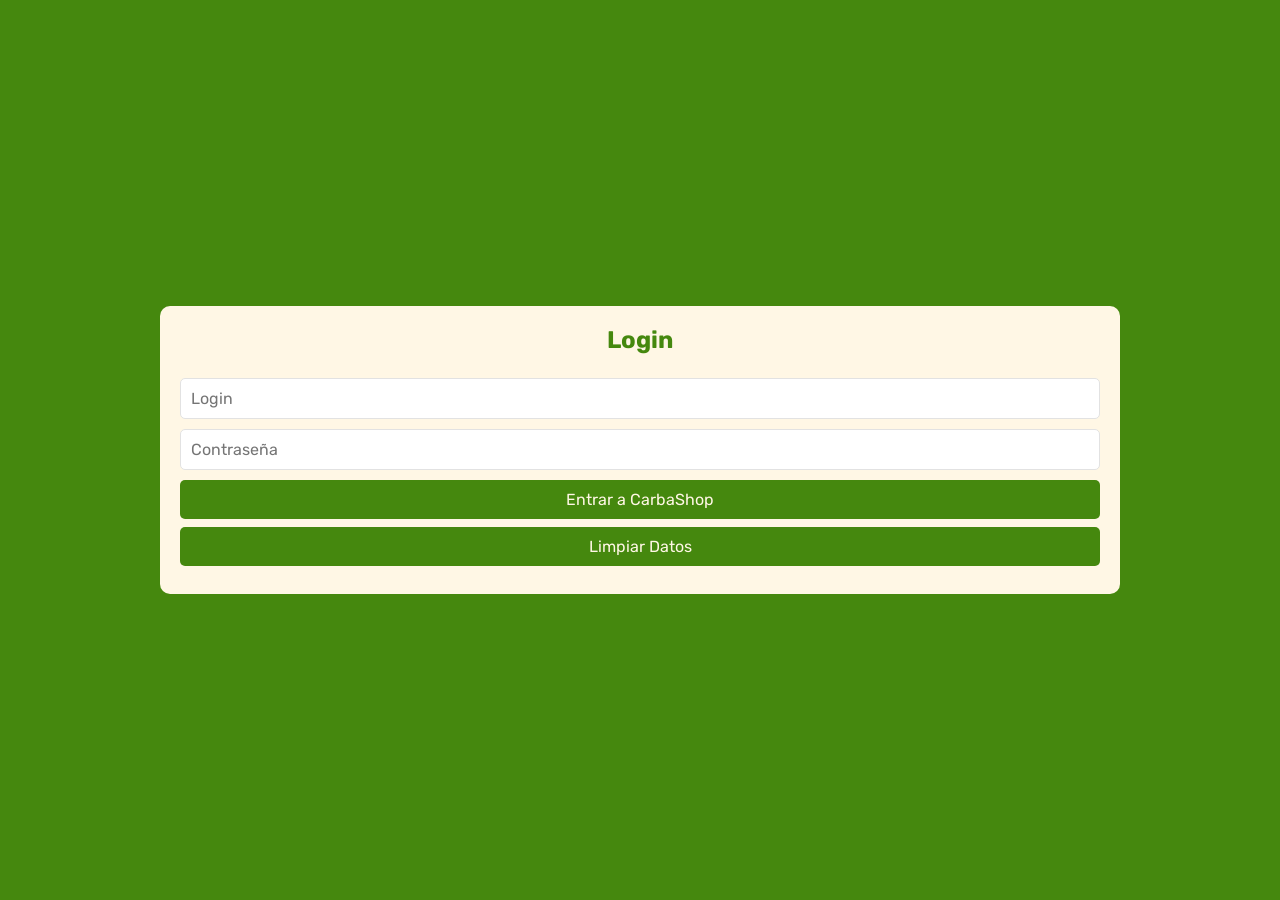
<file: index.html>
<!DOCTYPE html>
<html lang="es">
<head>
  <meta charset="UTF-8" />
  <meta name="viewport" content="width=device-width, initial-scale=1.0" />
  <title>CarbaShop</title>
  <link rel="stylesheet" type="text/css" href="./css/comun.css" />
  <link rel="stylesheet" type="text/css" href="./css/indexStyles.css"/>
  <script type="text/javascript" src="./js/indexJS.js" defer></script>
  <!--Adjuntar aquí el resto de archivos css y js-->
</head>

<body>
  <div class="container">
    <h2>Login</h2>
    <form name="formulario" id="formulario">
      <input type="text" name="nombre" id="nombre" placeholder="Login"/>
      <div id="error-nombre" class="error-message"></div>
    
      <input type="password" name="password" id="password" placeholder="Contraseña"/>
      <div id="error-password" class="error-message"></div>
      <div id="botones">
          <input type="submit" id="submit" name="enviar" value="Entrar a CarbaShop" />
          <input type="button" id="limpiar" name="limpiar" value="Limpiar Datos" />
      </div>
    </form>
  </div>
</body>
</html>
</file>
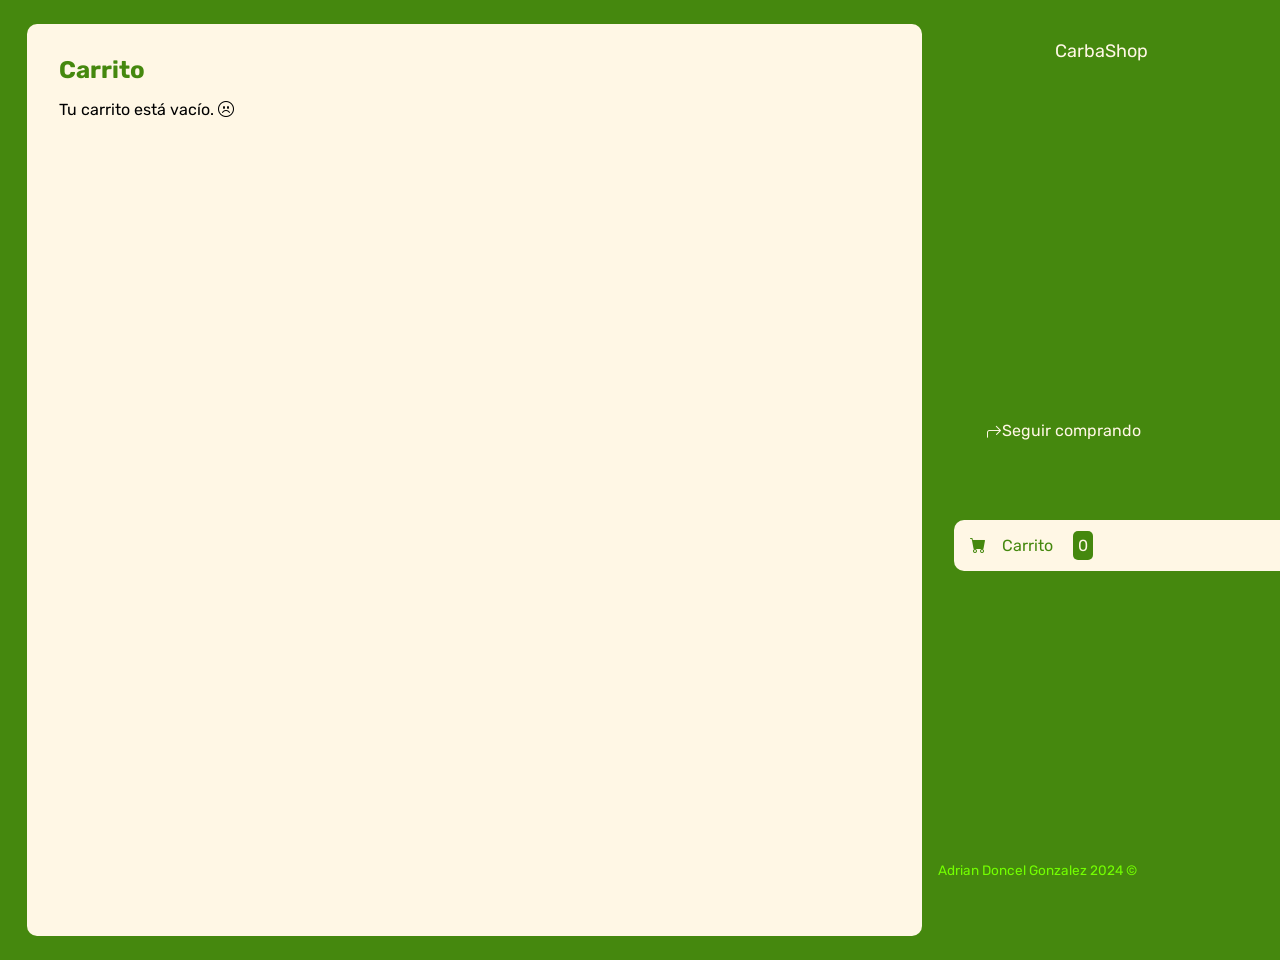
<file: carrito.html>
<!DOCTYPE html>
<html lang="es">
<head>
    <meta charset="UTF-8">
    <meta http-equiv="X-UA-Compatible" content="IE=edge">
    <meta name="viewport" content="width=device-width, initial-scale=1.0">
    <title>CarbaShop</title>
    <link rel="stylesheet" href="https://cdn.jsdelivr.net/npm/bootstrap-icons@1.9.1/font/bootstrap-icons.css">
    <link rel="stylesheet" type="text/css" href="./css/comun.css" />
    <link rel="stylesheet" type="text/css" href="./css/carritoStyles.css" />
    <script src="./js/carritoJS.js" defer></script> 
</head>
<body>
    <div class="contenedor">
        <header class="header-mobile">
            <h1 class="logo">CarbaShop</h1>
            <button class="open-menu" id="open-menu">
                <i class="bi bi-list"></i>
            </button>
        </header>
        <main>
            <h2 class="titulo-principal">Carrito</h2>
            <div class="contenedor-carrito">
                <p id="carrito-vacio" class="carrito-vacio">Tu carrito está vacío. <i class="bi bi-emoji-frown"></i></p>
                <div id="carrito-productos" class="carrito-productos">
                </div>
                <div id="carrito-acciones" class="carrito-acciones">
                    <div class="carrito-acciones-izquierda">
                        <button id="vaciar-carrito" class="carrito-acciones-vaciar">Vaciar carrito</button>
                    </div>

                    <div class="carrito-acciones-derecha">
                        <div class="carrito-acciones-total">
                            <p id="Total">Total: $0</p>
                        </div>
                        <button id="comprar-ahora" class="carrito-acciones-comprar">Comprar ahora</button>
                    </div>
                </div>
                
            </div>
        </main>
        <aside class="aside-visible">
            <button class="close-menu" id="close-menu">
                <i class="bi bi-x"></i>
            </button>
            <header>
                <h1 class="logo">CarbaShop</h1>
            </header>
            <nav>
                <ul class="menu">
                    <li><a class="boton-menu boton-volver" href="./main.html"><i class="bi bi-arrow-return-left"></i> Seguir comprando</a></li>
                    <li><a class="boton-menu boton-carrito active" href="./carrito.html"><i class="bi bi-cart-fill"></i>Carrito <span id="numerito" class="numerito">0</span></a></li>
                </ul>
            </nav>
            <footer>
                <p class="texto-footer">Adrian Doncel Gonzalez 2024 &copy;</p>
            </footer>
        </aside>
    </div>
</body>
</html>
</file>
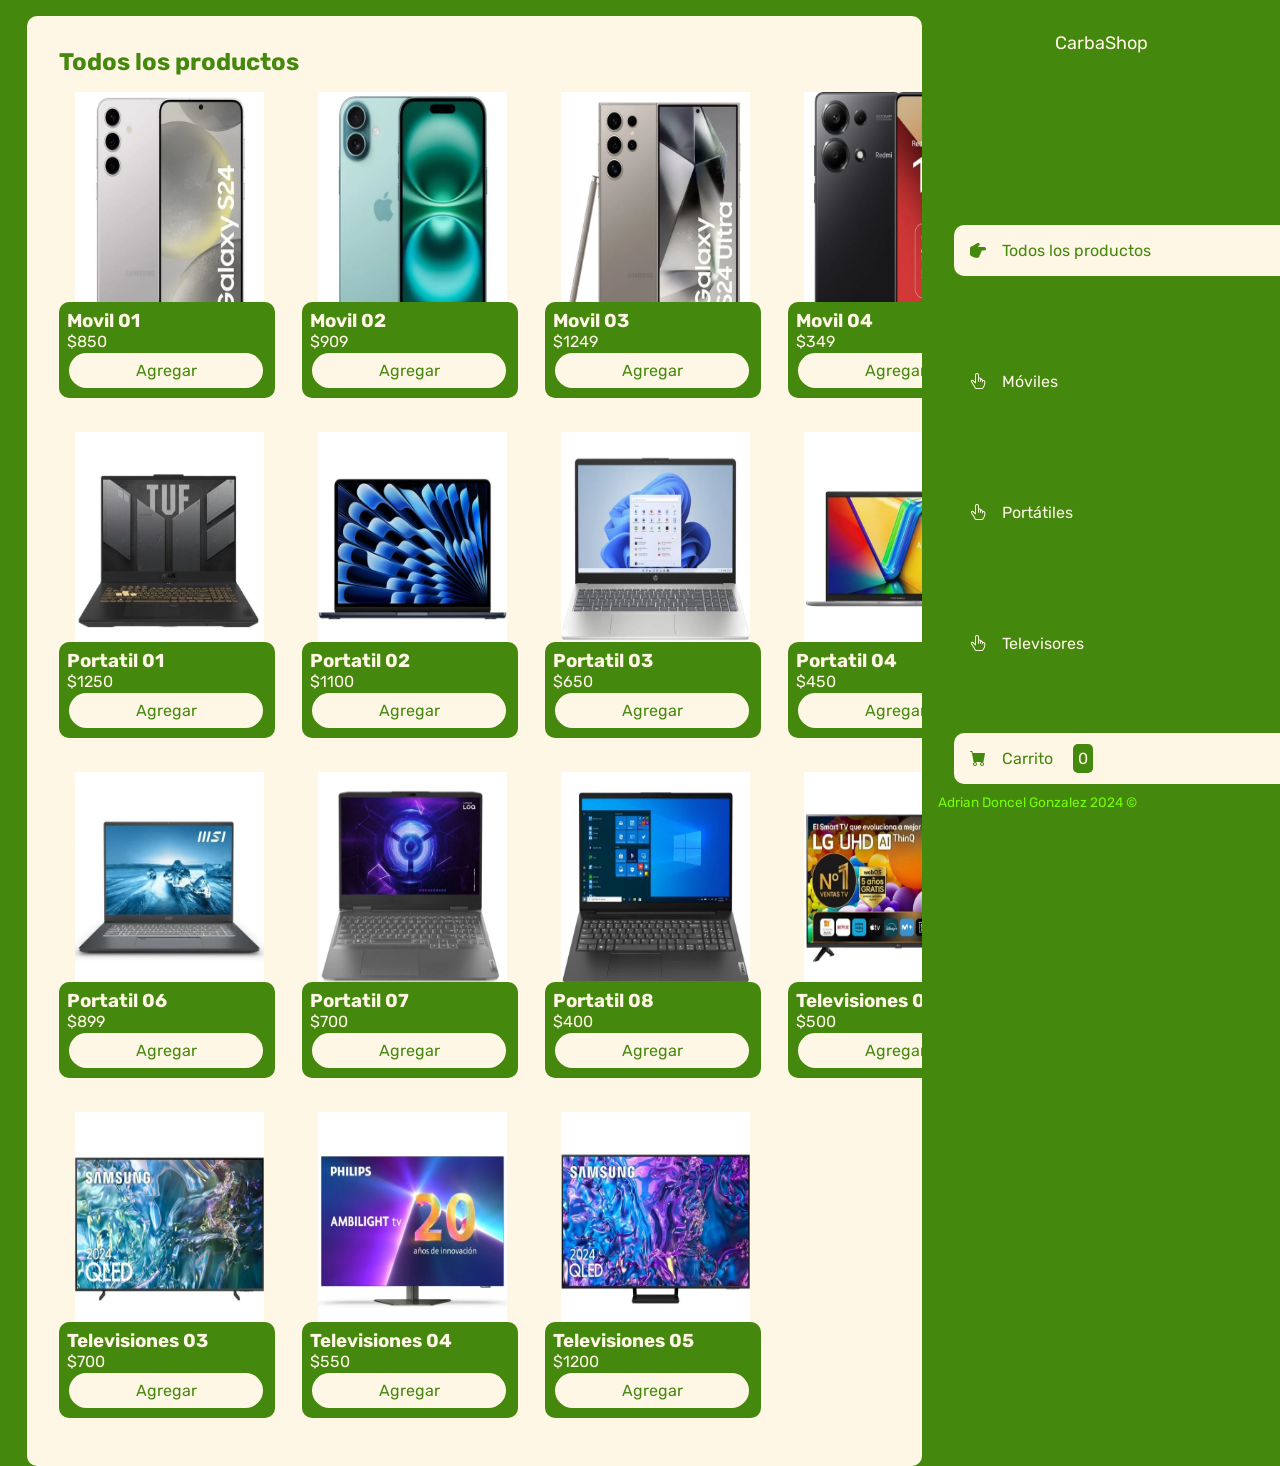
<file: main.html>
<!DOCTYPE html>
<html lang="es">
<head>
    <meta charset="UTF-8" />
    <meta name="viewport" content="width=device-width, initial-scale=1.0" />
    <title>CarbaShop</title>
    <link rel="stylesheet" href="https://cdn.jsdelivr.net/npm/bootstrap-icons@1.9.1/font/bootstrap-icons.css">
    <link rel="stylesheet" type="text/css" href="./css/comun.css" />
    <link rel="stylesheet" type="text/css" href="./css/productosStyles.css" /> 
    <link rel="stylesheet" type="text/css" href="./css/mediaquerys.css" /> 
    <script src="./js/productosJS.js" defer></script> 
</head>
<body>
    <div class="contenedor">
        <header class="header-mobile">
            <h1 class="logo" id="logo">CarbaShop</h1>
            <button class="open-menu" id="open-menu">
                <i class="bi bi-list"></i>
            </button>
        </header>
        <main>
            <h2 id="titulo-principal" class="titulo-principal">Todos los productos</h2>
            <div id="contenedor-productos" class="contenedor-productos">
                <!--
                Esta sección ha de rellenarse con JS en base al siguiente formato:
                <div class="producto">
                    <img class="producto-imagen" src="./img/portatil/01.jpg" alt="Imagen producto">
                    <div class="producto-detalles">
                        <h3 class="producto-titulo">Portatil 01</h3>
                        <p class="producto-precio">$1000</p>
                        <button class="producto-agregar">Agregar</button>
                    </div>
                </div>
                -->
            </div>
        </main>
        <aside class="aside-visible">
            <button class="close-menu" id="close-menu">
                <i class="bi bi-x"></i>
            </button>
            <header>
                <h1 class="logo"><a href="./index.html">CarbaShop</a></h1>
            </header>
            <nav>
                <ul class="menu">
                    <li><button id="todos" class="boton-menu boton-categoria active"><i class="bi bi-hand-index-thumb-fill"></i>Todos los productos</button></li>
                    <li><button id="moviles" class="boton-menu boton-categoria"><i class="bi bi-hand-index-thumb"></i>Móviles</button></li>
                    <li><button id="portatiles" class="boton-menu boton-categoria"><i class="bi bi-hand-index-thumb"></i>Portátiles</button></li>
                    <li><button id="televisiones" class="boton-menu boton-categoria"><i class="bi bi-hand-index-thumb"></i>Televisores</button></li>
                    <li><a class="boton-menu boton-carrito active" href="./carrito.html"><i class="bi bi-cart-fill"></i>Carrito <span id="numerito" class="numerito">0</span></a></li>
                </ul>
            </nav>
            <footer>
                <p class="texto-footer">Adrian Doncel Gonzalez 2024 &copy;</p>
            </footer>
        </aside>
    </div>
</body>
</html>
</file>
<file: css/comun.css>
@import url('https://fonts.googleapis.com/css2?family=Rubik:wght@300;400;500;600;700;800;900&display=swap');

:root {
    --clr-main: #45880e;
    --clr-main-light: #73ff00;
    --clr-white: #fff7e5;
    --clr-gray: #e2e2e2;
    --clr-green: #316b0a;
    --clr-red: #961818;
}

* {
    margin: 0;
    padding: 0;
    box-sizing: border-box;
    font-family: 'Rubik', sans-serif;
}

html {
    font-size: 16px;
}

h1, h2, h3, h4, h5, h6, p, a, input, textarea, ul{
    margin: 0;
    padding: 0;
}

ul {
    list-style-type: none;
}

a {
    text-decoration: none;
}

.texto-footer{
    color: var(--clr-main-light);
    font-size: .85rem;
}
</file>
<file: css/indexStyles.css>
body {
    display: flex; 
    justify-content: center;
    align-items: center;
    height: 100vh;
    margin: 0;
    background-color: var(--clr-main);
  }
  
  .container {
    text-align: center; 
    padding: 1.25rem;
    background-color: var(--clr-white);
    border-radius: 10px;
    width: 60rem;
  }
  
  form {
    display: flex;
    flex-direction: column; 
    gap: 0.625rem;
  }
  
  h2 {
    color: var(--clr-main);
    margin-bottom: 1.5rem;
  }

  .error-message {
    color: var(--clr-white);
    display: none; 
    text-align: left; 
    margin-top: 5px; 
    font-size: 0.9rem;
  }
  
  
  input {
    padding: 0.625rem;
    border: 1px solid var(--clr-gray);
    border-radius: 5px;
    font-size: 1rem;

  }
  
  input[type="submit"],
  input[type="button"] {
    background-color: var(--clr-main);
    color: var(--clr-white);
    width: 57.5rem;
    border: none;
    cursor: pointer;
    margin-bottom: 0.5rem;
    transition: background-color 0.3s ease;
  }
  
  input[type="submit"]:hover,
  input[type="button"]:hover {
    background-color: var(--clr-main-light);
  }
</file>
<file: css/carritoStyles.css>
body {
    display: flex;
    justify-content: center;
    align-items: center;
    background-color: var(--clr-main);
    height: 60rem;
  }
  
  .contenedor {
    display: flex;
    flex-direction: row;
    width: 100%;
    height: 95%;
  }
  
  .header-mobile {
    display: none;
  }
  
  main {
    display: flex;
    flex-direction: column;
    background-color: var(--clr-white);
    padding: 2rem;
    margin-left: 3vh;
    width: 70%;
    overflow: auto;
    border-radius: 10px;
  }
  
  main h2 {
    font-size: 1.5rem;
    margin-bottom: 1rem;
    color: var(--clr-main);
  }
  
  
  .aside-visible {
    display: flex;
    flex-direction: column;
    color: var(--clr-white);
    padding: 1rem;
    width: 28%;
  }
  
  .logo {
    font-size: 2vh;
    text-align: center;
    font-weight: normal;
    justify-content: center;
    cursor: pointer; 
  }
  
  .menu {
    text-align: left;
    position: absolute;
    top: 45%;
    width: 31.5rem;
  }
  
  li .boton-menu {
    background-color: var(--clr-main);
    color: var(--clr-white);
    font-size: 1rem;
    padding: 1rem;
    border: none;
    cursor: pointer;
    margin-bottom: 5rem;
  }
  
  li :hover{
    background-color: var(--clr-white);
    color:var(--clr-main);
    border-radius: 10px;
  }

  .boton-volver {
    display: flex;
    width: 29.5rem;
    margin-left: 1rem !important;
    margin-bottom: 5rem !important;
  }

  
  .boton-carrito{
    margin-left: 1rem;
    color: var(--clr-main) !important;
    background-color: var(--clr-white) !important;
    border-radius: 10px;
    padding-right: 66% !important;
  }
  
  #numerito {
    padding: 0.3rem;
    border-radius: 5px;
    color: var(--clr-white)  !important;
    background-color: var(--clr-main) !important;
    margin-left: 1rem;
  }
  
  i {
    padding-right: 1rem;
    transform: rotate(180deg);
  }
  
  footer {
    position: absolute;
    bottom: 2.5%;
  }
  
  #close-menu {
    display: none;
  }
  
  .carrito-producto {
    display: flex;
    background-color: var(--clr-gray);
    border-radius: 10px;
    margin-bottom: 1rem;
}

  .carrito-producto-imagen {
    width: 5rem;
    height: auto;
    margin-right: 8rem;
  }
    
  .carrito-producto-titulo {
    margin-right: 4rem;
    margin-top: 1.5rem;
    color: var(--clr-main);
  }

  .carrito-producto-cantidad {
    margin-right: 8rem;
    margin-top: 1.5rem;
    color: var(--clr-main);
  }

  .carrito-producto-precio {
    margin-right: 8rem;
    margin-top: 1.5rem;
    color: var(--clr-main);
  }

  .carrito-producto-subtotal {
    margin-right: 8rem;
    margin-top: 1.5rem;
    color: var(--clr-main);
  }

.carrito-producto-comprar {
  background: none;
  border: none;
  cursor: pointer;
  margin-right: 5rem;
  color: var(--clr-main);
}

.carrito-producto-eliminar {
  background: none;
  border: none;
  cursor: pointer;
  margin-right: 5rem;
  color: var(--clr-red)
}

#carrito-acciones {
  display: flex;
}

#vaciar-carrito {
  background-color: var(--clr-gray);
  border: none;
  padding: 1rem;
  border-radius: 20px;
  color: var(--clr-main);
  font-size: x-large;
  cursor: pointer;
}

#comprar-ahora {
  background-color: var(--clr-main);
  border: none;
  color: var(--clr-white);
  padding: 1rem;
  border-radius: 0px 20px 20px 0px;
  width: 10rem;
  font-size: large;
  cursor: pointer;
}

.carrito-acciones-derecha {
  background-color: var(--clr-gray);
  margin-left: 60%;
  display: flex;
  width: 20rem;
  border-radius: 20px;
  color: var(--clr-main);
}

.carrito-acciones-total {
  padding: 1rem;
  color: var(--clr-main);
  width: 10rem;
  font-size: large;
}
</file>
<file: css/productosStyles.css>
body {
  display: flex; 
  justify-content: center;
  align-items: center;
  margin: 0;
  background-color: var(--clr-main);
  padding-top: 1rem;
}

.contenedor {
  display: flex;
  flex-direction: row;
  width: 100%;
  height: 95%;
}

.header-mobile {
  display: none;
}

main {
  display: flex;
  flex-direction: column;
  background-color: var(--clr-white);
  padding: 2rem;
  margin-left: 3vh;
  width: 70%;
  overflow: auto;
  border-radius: 10px;
}

main h2 {
  font-size: 1.5rem;
  margin-bottom: 1rem;
  color: var(--clr-main);
}


.aside-visible {
  display: flex;
  flex-direction: column;
  color: var(--clr-white);
  padding: 1rem;
  width: 28%;
}

.logo {
  font-size: 2vh;
  text-align: center;
  font-weight: normal;
  justify-content: center;
  cursor: pointer; 
}

.menu {
  text-align: left;
  position: absolute;
  top: 25%;
  width: 31.5rem;
}

li .boton-menu {
  background-color: var(--clr-main);
  color: var(--clr-white);
  font-size: 1rem;
  padding: 1rem;
  border: none;
  cursor: pointer;
  margin-bottom: 5rem;
}

li :hover{
  background-color: var(--clr-white);
  color:var(--clr-main);
  border-radius: 10px;
}

#todos {
  border-radius: 10px;
  width: 93%;
  text-align: unset;
  margin-left: 1rem;
}


.boton-categoria.active {
  background-color: var(--clr-white);
  color: var(--clr-main);
  border-radius: 10px;
}


.boton-categoria:hover {
  background-color: var(--clr-white);
  color: var(--clr-main);
  border-radius: 10px;
}


#moviles {
  margin-left: 1rem;
  padding-right: 73%;
}

#portatiles{
  margin-left: 1rem;
  padding-right: 70%;
}

#televisiones{
  margin-left: 1rem;
  padding-right: 67%;
}

.boton-carrito{
  margin-left: 1rem;
  color: var(--clr-main) !important;
  background-color: var(--clr-white) !important;
  border-radius: 10px;
  padding-right: 66% !important;
}

#numerito {
  padding: 0.3rem;
  border-radius: 5px;
  color: var(--clr-white)  !important;
  background-color: var(--clr-main) !important;
  margin-left: 1rem;
}


.active .bi::before {
  transform: rotate(90deg);
}

.active .bi-cart-fill::before {
  transform: rotate(0deg);
}

i {
  margin-right: 1rem;
}

a {
  text-decoration: none;
  color: var(--clr-white);
}

footer {
  position: absolute;
  bottom: 10vh;
}

#close-menu {
  display: none;
}

.contenedor-productos {
  display: grid;
  grid-template-columns: repeat(5, 1fr);
  gap: 2vh;
  width: 100%;
}

.producto {
  margin-right: 1vh;
  display: flex;
  flex-flow: column-reverse;
}

.producto-detalles {
  background-color: var(--clr-main);
  border-radius: 10px;
  width: 24vh;
  color: var(--clr-white);
  padding: 0.5rem;
  margin-bottom: 1rem;
  margin-top: -1.5rem;
}

.producto-imagen {
  display: flex;
  height: 26vh;
  width: 21vh;
  margin-left: 1rem;
}

.producto-agregar {
  background-color: var(--clr-white);
  color: var(--clr-main);
  font-size: 1rem;
  padding: 0.5rem;
  border: none;
  border-radius: 20px;
  cursor: pointer;
  margin: 1%;
  width: 97%;
}
</file>
<file: css/mediaquerys.css>
@media (max-width: 850px) {
    main {
        width: 65%;
        padding: 1rem;
    }

    .aside-visible {
        width: 33%;
    }

    .contenedor-productos {
        grid-template-columns: repeat(3, 1fr);
        gap: 1.5vh;
    }

    .producto-detalles {
        width: 100%;
    }

    .producto-imagen {
        height: 24vh;
        width: 100%;
        margin: 0 auto;
    }
}

@media (max-width: 675px) {
    main {
        width: 60%;
        padding: 0.5rem;
    }

    .aside-visible {
        width: 40%;
        padding: 0.5rem;
    }

    .contenedor-productos {
        grid-template-columns: repeat(2, 1fr);
        gap: 1vh;
    }

    .producto-detalles {
        width: 100%;
        font-size: 0.9rem;
    }

    .producto-imagen {
        height: 20vh;
        width: 90%;
        margin: 0 auto;
    }

    .boton-categoria, .boton-carrito {
        font-size: 0.9rem;
        padding: 0.7rem;
    }

    .menu {
        top: 20%;
        width: 100%;
    }

    .logo {
        font-size: 1.5vh;
    }
}

@media (max-width: 600px) {
    .contenedor {
        flex-direction: column;
    }

    .aside-visible {
        display: none;
    }

    .header-mobile {
        display: flex;
        justify-content: space-between;
        align-items: center;
        padding: 1rem;
        background-color: var(--clr-main);
        color: var(--clr-white);
    }

    .close-menu {
        display: flex;
        position: fixed;
        top: 0;
        left: 0;
        width: 60%;
        height: 100%;
        background-color: var(--clr-main);
        flex-direction: column;
        padding: 2rem;
        z-index: 1000;
        transition: transform 0.3s ease-in-out;
        transform: translateX(-100%);
    }

    .close-menu.active {
        transform: translateX(0);
    }

    .menu {
        position: static;
        width: 100%;
    }

    main {
        width: 94%;
        margin: 0;
        padding: 1rem;
        margin-left: 1rem;
    }

    .contenedor-productos {
        grid-template-columns: repeat(2, 1fr);
        gap: 1rem;
    }

    .producto-detalles {
        font-size: 0.9rem;
        width: 100%;
    }

    .producto-imagen {
        height: 20vh;
        width: 90%;
        margin: 0 auto;
    }
}
</file>
